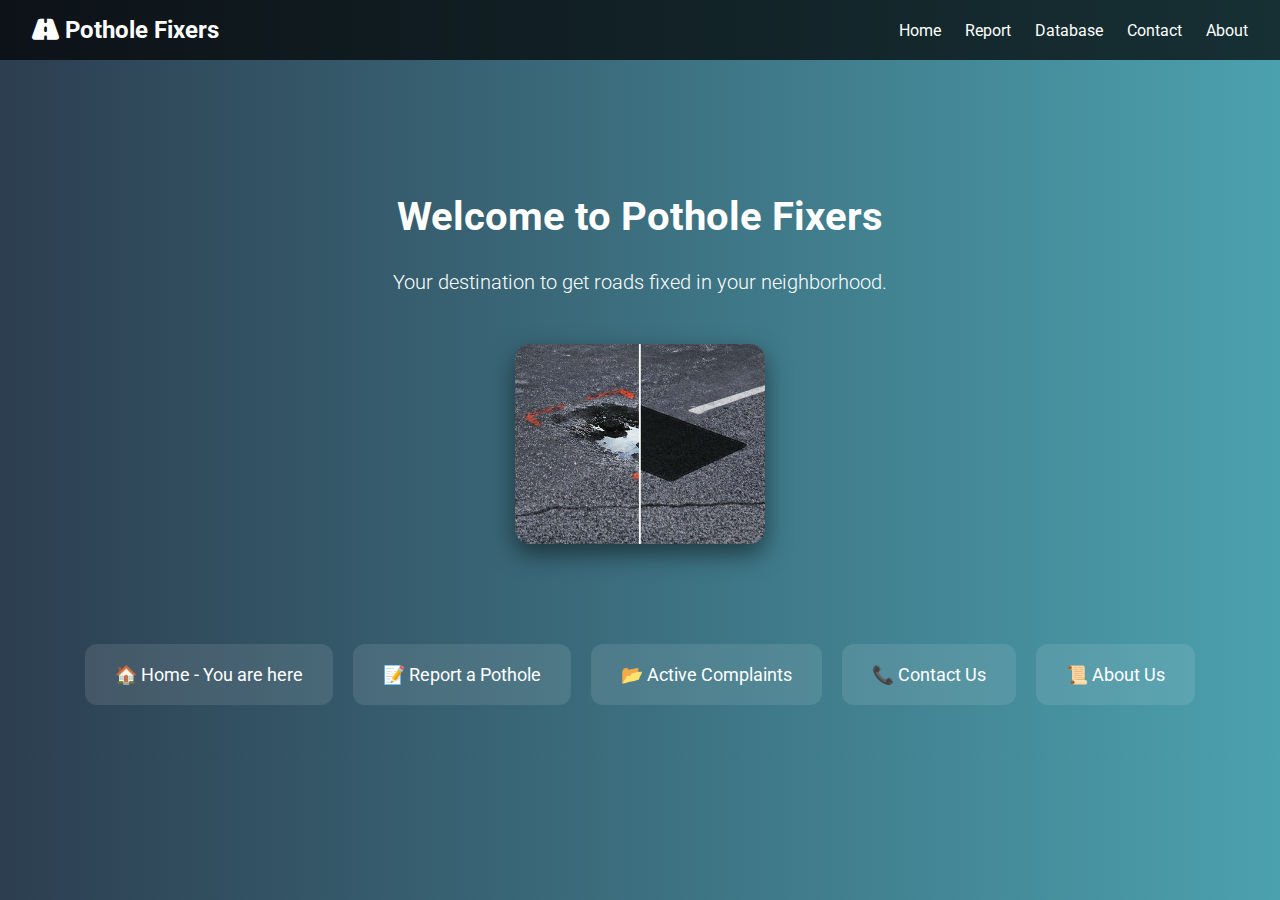
<file: index.html>
<!DOCTYPE html>
<html lang="en">
<head>
  <meta charset="UTF-8" />
  <meta name="viewport" content="width=device-width, initial-scale=1.0" />
  <title>Pothole Fixers | Home</title>

  <!-- Font & Icons -->
  <link rel="stylesheet" href="https://cdnjs.cloudflare.com/ajax/libs/font-awesome/6.5.0/css/all.min.css"/>
  <link href="https://fonts.googleapis.com/css2?family=Roboto:wght@300;500;700&display=swap" rel="stylesheet"/>

  <style>
    body {
      margin: 0;
      font-family: 'Roboto', sans-serif;
      background: linear-gradient(to right, #2c3e50, #4ca1af);
      color: white;
    }

    /* Navbar */
    .navbar {
      display: flex;
      justify-content: space-between;
      align-items: center;
      background: rgba(0, 0, 0, 0.7);
      padding: 1rem 2rem;
      position: sticky;
      top: 0;
      z-index: 10;
    }

    .navbar h1 {
      margin: 0;
      font-size: 24px;
      font-weight: 700;
    }

    .nav-links a {
      color: white;
      text-decoration: none;
      margin-left: 20px;
      font-size: 16px;
      transition: all 0.3s ease;
    }

    .nav-links a:hover {
      color: #f1c40f;
      transform: scale(1.05);
    }

    /* Hero Section */
    .hero {
      display: flex;
      flex-direction: column;
      align-items: center;
      justify-content: center;
      text-align: center;
      padding: 100px 20px 50px;
      animation: fadeIn 2s ease;
    }

    .hero h2 {
      font-size: 40px;
      margin-bottom: 10px;
    }

    .hero h3 {
      font-weight: 300;
      font-size: 20px;
    }

    .hero img {
      margin-top: 30px;
      width: 250px;
      height: auto;
      border-radius: 15px;
      box-shadow: 0 10px 25px rgba(0,0,0,0.5);
      transition: transform 0.5s;
    }

    .hero img:hover {
      transform: rotateY(360deg);
    }

    /* Links Section */
    .links-section {
      display: flex;
      flex-wrap: wrap;
      justify-content: center;
      gap: 20px;
      padding: 50px 20px;
    }

    .link-card {
      background: rgba(255, 255, 255, 0.1);
      padding: 20px 30px;
      border-radius: 12px;
      text-align: center;
      transition: transform 0.3s ease, background 0.3s;
    }

    .link-card:hover {
      transform: scale(1.05);
      background: rgba(255, 255, 255, 0.2);
    }

    .link-card a {
      text-decoration: none;
      color: #fff;
      font-size: 18px;
    }

    /* Animation */
    @keyframes fadeIn {
      from { opacity: 0; transform: translateY(20px); }
      to { opacity: 1; transform: translateY(0); }
    }

    /* Responsive */
    @media (max-width: 600px) {
      .hero h2 {
        font-size: 28px;
      }

      .nav-links {
        display: flex;
        flex-direction: column;
        gap: 10px;
      }

      .navbar {
        flex-direction: column;
        align-items: flex-start;
      }
    }
  </style>
</head>

<body>

  <!-- Navigation -->
  <header class="navbar">
    <h1><i class="fa-solid fa-road"></i> Pothole Fixers</h1>
    <nav class="nav-links">
      <a href="index.html">Home</a>
      <a href="report.html">Report</a>
      <a href="activedatabase.html">Database</a>
      <a href="contact.html">Contact</a>
      <a href="about.html">About</a>
    </nav>
  </header>

  <!-- Hero Section -->
  <section class="hero">
    <h2>Welcome to Pothole Fixers</h2>
    <h3>Your destination to get roads fixed in your neighborhood.</h3>
    <img src="images/fixed_pothole_large.jpg" alt="Pothole Fixers Logo" />
  </section>

  <!-- Navigation Links -->
  <section class="links-section">
    <div class="link-card"><a href="index.html">🏠 Home - You are here</a></div>
    <div class="link-card"><a href="report.html">📝 Report a Pothole</a></div>
    <div class="link-card"><a href="activedatabase.html">📂 Active Complaints</a></div>
    <div class="link-card"><a href="contact.html">📞 Contact Us</a></div>
    <div class="link-card"><a href="about.html">📜 About Us</a></div>
  </section>

</body>
</html>
</file>
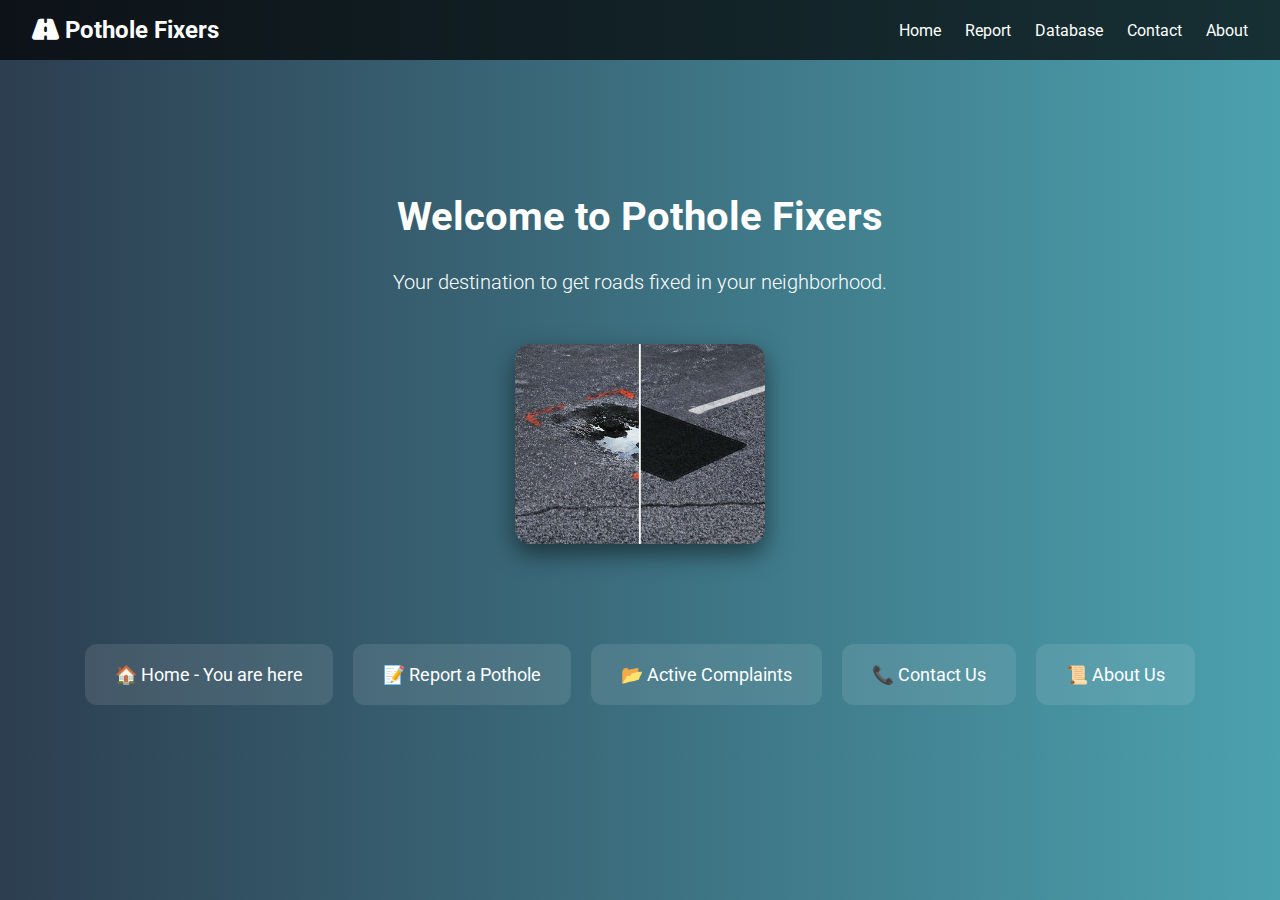
<file: PotholeWebsiteProject-main/index.html>
<!DOCTYPE html>
<html lang="en">
<head>
  <meta charset="UTF-8" />
  <meta name="viewport" content="width=device-width, initial-scale=1.0" />
  <title>Pothole Fixers | Home</title>

  <!-- Font & Icons -->
  <link rel="stylesheet" href="https://cdnjs.cloudflare.com/ajax/libs/font-awesome/6.5.0/css/all.min.css"/>
  <link href="https://fonts.googleapis.com/css2?family=Roboto:wght@300;500;700&display=swap" rel="stylesheet"/>

  <style>
    body {
      margin: 0;
      font-family: 'Roboto', sans-serif;
      background: linear-gradient(to right, #2c3e50, #4ca1af);
      color: white;
    }

    /* Navbar */
    .navbar {
      display: flex;
      justify-content: space-between;
      align-items: center;
      background: rgba(0, 0, 0, 0.7);
      padding: 1rem 2rem;
      position: sticky;
      top: 0;
      z-index: 10;
    }

    .navbar h1 {
      margin: 0;
      font-size: 24px;
      font-weight: 700;
    }

    .nav-links a {
      color: white;
      text-decoration: none;
      margin-left: 20px;
      font-size: 16px;
      transition: all 0.3s ease;
    }

    .nav-links a:hover {
      color: #f1c40f;
      transform: scale(1.05);
    }

    /* Hero Section */
    .hero {
      display: flex;
      flex-direction: column;
      align-items: center;
      justify-content: center;
      text-align: center;
      padding: 100px 20px 50px;
      animation: fadeIn 2s ease;
    }

    .hero h2 {
      font-size: 40px;
      margin-bottom: 10px;
    }

    .hero h3 {
      font-weight: 300;
      font-size: 20px;
    }

    .hero img {
      margin-top: 30px;
      width: 250px;
      height: auto;
      border-radius: 15px;
      box-shadow: 0 10px 25px rgba(0,0,0,0.5);
      transition: transform 0.5s;
    }

    .hero img:hover {
      transform: rotateY(360deg);
    }

    /* Links Section */
    .links-section {
      display: flex;
      flex-wrap: wrap;
      justify-content: center;
      gap: 20px;
      padding: 50px 20px;
    }

    .link-card {
      background: rgba(255, 255, 255, 0.1);
      padding: 20px 30px;
      border-radius: 12px;
      text-align: center;
      transition: transform 0.3s ease, background 0.3s;
    }

    .link-card:hover {
      transform: scale(1.05);
      background: rgba(255, 255, 255, 0.2);
    }

    .link-card a {
      text-decoration: none;
      color: #fff;
      font-size: 18px;
    }

    /* Animation */
    @keyframes fadeIn {
      from { opacity: 0; transform: translateY(20px); }
      to { opacity: 1; transform: translateY(0); }
    }

    /* Responsive */
    @media (max-width: 600px) {
      .hero h2 {
        font-size: 28px;
      }

      .nav-links {
        display: flex;
        flex-direction: column;
        gap: 10px;
      }

      .navbar {
        flex-direction: column;
        align-items: flex-start;
      }
    }
  </style>
</head>

<body>

  <!-- Navigation -->
  <header class="navbar">
    <h1><i class="fa-solid fa-road"></i> Pothole Fixers</h1>
    <nav class="nav-links">
      <a href="index.html">Home</a>
      <a href="report.html">Report</a>
      <a href="activedatabase.html">Database</a>
      <a href="contact.html">Contact</a>
      <a href="about.html">About</a>
    </nav>
  </header>

  <!-- Hero Section -->
  <section class="hero">
    <h2>Welcome to Pothole Fixers</h2>
    <h3>Your destination to get roads fixed in your neighborhood.</h3>
    <img src="images/fixed_pothole_large.jpg" alt="Pothole Fixers Logo" />
  </section>

  <!-- Navigation Links -->
  <section class="links-section">
    <div class="link-card"><a href="index.html">🏠 Home - You are here</a></div>
    <div class="link-card"><a href="report.html">📝 Report a Pothole</a></div>
    <div class="link-card"><a href="activedatabase.html">📂 Active Complaints</a></div>
    <div class="link-card"><a href="contact.html">📞 Contact Us</a></div>
    <div class="link-card"><a href="about.html">📜 About Us</a></div>
  </section>

</body>
</html>
</file>
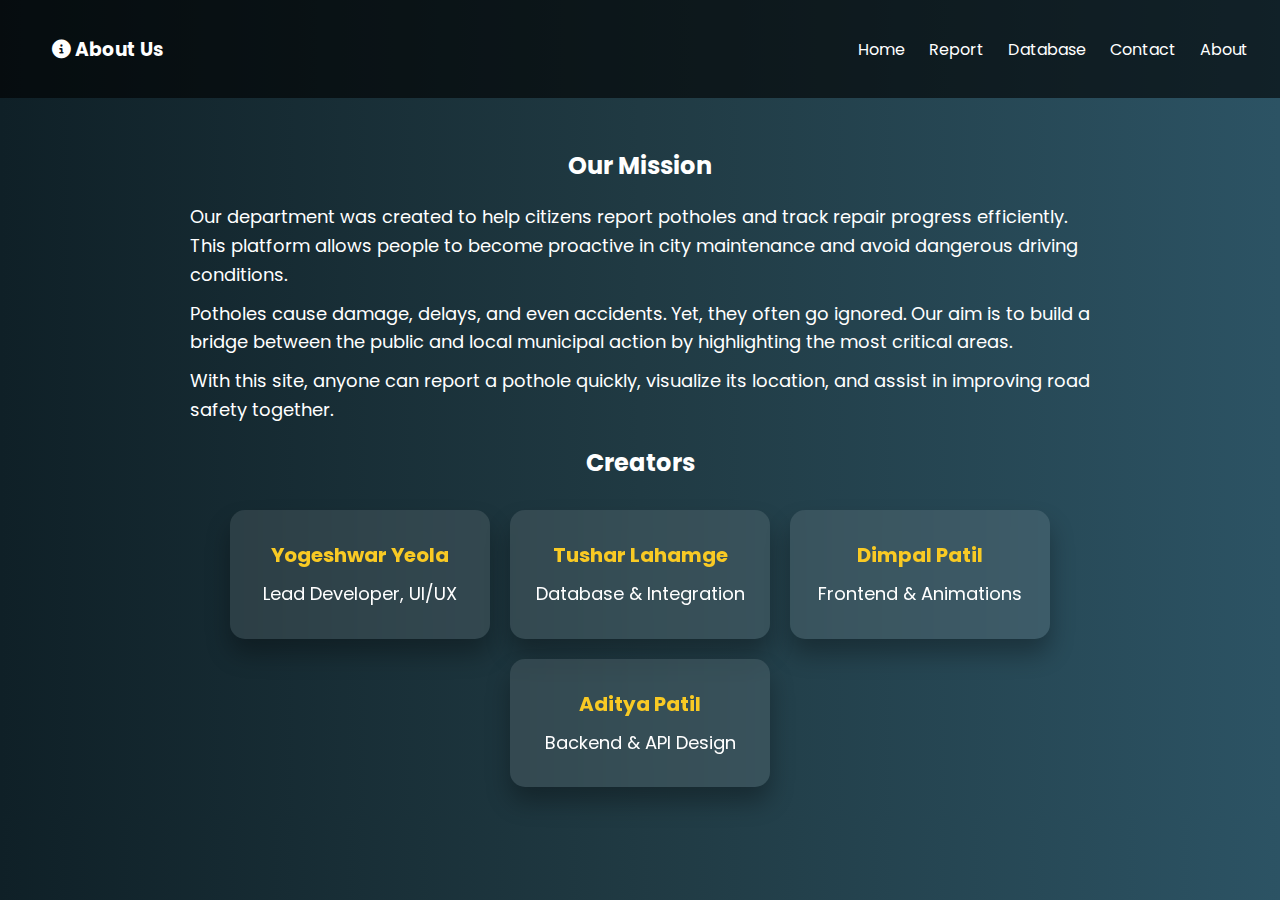
<file: about.html>
<!DOCTYPE html>
<html lang="en">

<head>
  <meta charset="UTF-8">
  <title>About Us - Pothole Fixers</title>

  <meta name="viewport" content="width=device-width, initial-scale=1.0">

  <!-- Fonts & Icons -->
  <link href="https://fonts.googleapis.com/css2?family=Poppins:wght@400;600;700&display=swap" rel="stylesheet">
  <link rel="stylesheet" href="https://cdnjs.cloudflare.com/ajax/libs/font-awesome/6.5.0/css/all.min.css">

  <style>
    body {
      margin: 0;
      font-family: 'Poppins', sans-serif;
      background: linear-gradient(to right, #0f2027, #203a43, #2c5364);
      color: #fff;
    }

    /* Navbar */
    .topnav {
      display: flex;
      justify-content: space-between;
      align-items: center;
      padding: 1rem 2rem;
      background-color: rgba(0, 0, 0, 0.6);
      position: sticky;
      top: 0;
      z-index: 999;
    }

    .topnav h3, .topnav a {
      color: white;
      margin-left: 20px;
      text-decoration: none;
    }

    .topnav a:hover {
      color: #f1c40f;
    }

    h2, h3 {
      text-align: center;
    }

    .content {
      padding: 30px;
      max-width: 900px;
      margin: auto;
    }

    .content p {
      font-size: 18px;
      line-height: 1.6;
      margin: 10px 0;
    }

    .creator-section {
      display: flex;
      flex-wrap: wrap;
      justify-content: center;
      gap: 20px;
      margin-top: 30px;
    }

    .creator-card {
      background: rgba(255, 255, 255, 0.1);
      border-radius: 15px;
      padding: 20px;
      width: 220px;
      text-align: center;
      box-shadow: 0 15px 25px rgba(0, 0, 0, 0.3);
      transition: transform 0.3s ease;
      backdrop-filter: blur(8px);
    }

    .creator-card:hover {
      transform: translateY(-10px);
    }

    .creator-card h3 {
      color: #f9ca24;
      font-size: 20px;
      margin: 10px 0;
    }

    /* Headquarters Section */
    .headquarters-section {
      text-align: center;
      margin: 40px 0;
    }

    .headquarters-section h2 {
      font-size: 26px;
    }

    .headquarters-section h3 {
      margin-bottom: 15px;
    }

    .headquarters img {
      max-width: 90%;
      border-radius: 10px;
      box-shadow: 0 15px 25px rgba(0, 0, 0, 0.4);
      margin-top: 20px;
      display: none;
      transition: opacity 0.4s ease;
    }

    .btn-group {
      margin-top: 20px;
    }

    .btn-group input {
      padding: 10px 20px;
      margin: 10px;
      font-size: 16px;
      background-color: #f1c40f;
      border: none;
      border-radius: 8px;
      cursor: pointer;
      transition: background 0.3s ease;
    }

    .btn-group input:hover {
      background-color: #e67e22;
    }

    @media (max-width: 768px) {
      .creator-section {
        flex-direction: column;
        align-items: center;
      }
    }
  </style>

  <script>
    function headquarters_appear() {
      document.getElementById("hq-img").style.display = "block";
    }

    function headquarters_disappear() {
      document.getElementById("hq-img").style.display = "none";
    }
  </script>
</head>

<body>

  <!-- Navbar -->
  <nav class="topnav">
    <h3><i class="fa-solid fa-circle-info"></i> About Us</h3>
    <div>
      <a href="index.html">Home</a>
      <a href="report.html">Report</a>
      <a href="activedatabase.html">Database</a>
      <a href="contact.html">Contact</a>
      <a href="about.html">About</a>
    </div>
  </nav>

  <!-- About Content -->
  <div class="content">
    <h2>Our Mission</h2>
    <p>Our department was created to help citizens report potholes and track repair progress efficiently. This platform allows people to become proactive in city maintenance and avoid dangerous driving conditions.</p>
    <p>Potholes cause damage, delays, and even accidents. Yet, they often go ignored. Our aim is to build a bridge between the public and local municipal action by highlighting the most critical areas.</p>
    <p>With this site, anyone can report a pothole quickly, visualize its location, and assist in improving road safety together.</p>

    <h2>Creators</h2>
    <div class="creator-section">
      <div class="creator-card">
        <h3>Yogeshwar Yeola</h3>
        <p>Lead Developer, UI/UX</p>
      </div>
      <div class="creator-card">
        <h3>Tushar Lahamge</h3>
        <p>Database & Integration</p>
      </div>
      <div class="creator-card">
        <h3>Dimpal Patil</h3>
        <p>Frontend & Animations</p>
      </div>
      <div class="creator-card">
        <h3>Aditya Patil</h3>
        <p>Backend & API Design</p>
      </div>
    </div>

   
    </div>
  </div>

</body>
</html>
</file>
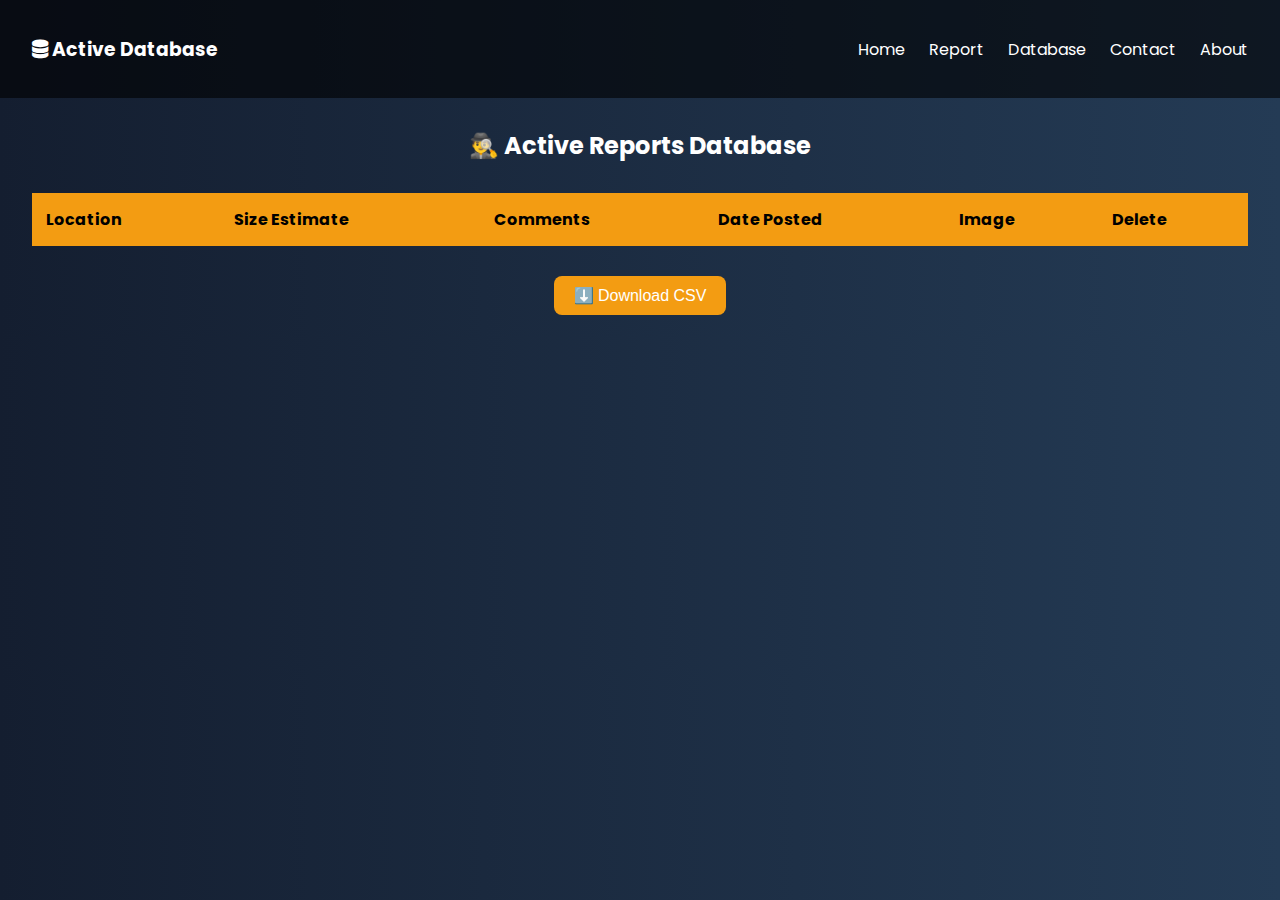
<file: activedatabase.html>
<!DOCTYPE html>
<html lang="en">
<head>
  <meta charset="UTF-8" />
  <title>Active Pothole Database</title>
  <meta name="viewport" content="width=device-width, initial-scale=1.0" />
  <link href="https://fonts.googleapis.com/css2?family=Poppins:wght@400;600&display=swap" rel="stylesheet" />
  <link rel="stylesheet" href="https://cdnjs.cloudflare.com/ajax/libs/font-awesome/6.5.0/css/all.min.css" />
  <style>
    body {
      margin: 0;
      font-family: 'Poppins', sans-serif;
      background: linear-gradient(to right, #141e30, #243b55);
      color: #fff;
    }
    .topnav {
      display: flex;
      justify-content: space-between;
      align-items: center;
      padding: 1rem 2rem;
      background-color: rgba(0, 0, 0, 0.6);
    }
    .topnav a {
      color: white;
      margin-left: 20px;
      text-decoration: none;
    }
    .topnav a:hover {
      color: #f1c40f;
    }
    h2 {
      text-align: center;
      margin-top: 30px;
    }
    table {
      width: 95%;
      margin: 30px auto;
      border-collapse: collapse;
      background: rgba(255, 255, 255, 0.05);
    }
    th, td {
      padding: 14px;
      text-align: left;
    }
    th {
      background-color: #f39c12;
      color: black;
    }
    tr:nth-child(even) {
      background-color: rgba(255, 255, 255, 0.05);
    }
    .preview {
      width: 80px;
      height: auto;
      border-radius: 5px;
    }
    .delete-btn {
      padding: 6px 12px;
      background-color: #e74c3c;
      border: none;
      color: white;
      border-radius: 5px;
      cursor: pointer;
    }
    .delete-btn:hover {
      background-color: #c0392b;
    }
    .download-btn {
      background-color: #f39c12;
      color: white;
      padding: 10px 20px;
      border: none;
      border-radius: 8px;
      font-size: 16px;
      cursor: pointer;
      margin: 20px auto;
      display: block;
      transition: 0.3s ease;
    }
  </style>
</head>
<body onload="putintodatabase()">
  <nav class="topnav">
    <h3><i class="fa-solid fa-database"></i> Active Database</h3>
    <div>
      <a href="index.html">Home</a>
      <a href="report.html">Report</a>
      <a href="activedatabase.html">Database</a>
      <a href="contact.html">Contact</a>
      <a href="about.html">About</a>
    </div>
  </nav>

  <h2>🕵️‍♂️ Active Reports Database</h2>

  <table id="myTable">
    <tr>
      <th>Location</th>
      <th>Size Estimate</th>
      <th>Comments</th>
      <th>Date Posted</th>
      <th>Image</th>
      <th>Delete</th>
    </tr>
  </table>

  <!-- Download CSV Button -->
  <button onclick="downloadCSV()" class="download-btn">⬇️ Download CSV</button>

  <!-- JS Functionality -->
  <script>
    function putintodatabase() {
      const table = document.getElementById("myTable");
      const counter = parseInt(localStorage.getItem("counter")) || 0;

      for (let i = 0; i < counter; i++) {
        const location = localStorage.getItem("location" + i);
        const size = localStorage.getItem("sizeest" + i);
        const comments = localStorage.getItem("comments" + i);
        const date = localStorage.getItem("date" + i);
        const imageUrl = localStorage.getItem("image" + i);

        if (location && size && date) {
          const row = table.insertRow(-1);
          row.insertCell(0).textContent = location;
          row.insertCell(1).textContent = size;
          row.insertCell(2).textContent = comments || "-";
          row.insertCell(3).textContent = date;

          const imageCell = row.insertCell(4);
          if (imageUrl) {
            const img = document.createElement("img");
            img.src = imageUrl;
            img.className = "preview";
            imageCell.appendChild(img);
          } else {
            imageCell.textContent = "No Image";
          }

          const deleteCell = row.insertCell(5);
          const delBtn = document.createElement("button");
          delBtn.textContent = "Delete";
          delBtn.className = "delete-btn";
          delBtn.onclick = function () {
            deleteEntry(i);
          };
          deleteCell.appendChild(delBtn);
        }
      }
    }

    function deleteEntry(index) {
      localStorage.removeItem("location" + index);
      localStorage.removeItem("sizeest" + index);
      localStorage.removeItem("comments" + index);
      localStorage.removeItem("date" + index);
      localStorage.removeItem("image" + index);
      location.reload();
    }

    function downloadCSV() {
      let csv = "Location,Size Estimate,Comments,Date Posted\n";
      const counter = parseInt(localStorage.getItem("counter")) || 0;

      for (let i = 0; i < counter; i++) {
        const location = localStorage.getItem("location" + i) || "";
        const size = localStorage.getItem("sizeest" + i) || "";
        const comments = localStorage.getItem("comments" + i) || "";
        const date = localStorage.getItem("date" + i) || "";

        if (location && size && date) {
          const row = [
            `"${location}"`,
            `"${size}"`,
            `"${comments.replace(/"/g, '""')}"`,
            `"${date}"`
          ].join(",");
          csv += row + "\n";
        }
      }

      const blob = new Blob([csv], { type: "text/csv" });
      const url = URL.createObjectURL(blob);

      const a = document.createElement("a");
      a.href = url;
      a.download = "pothole_reports.csv";
      document.body.appendChild(a);
      a.click();
      document.body.removeChild(a);
    }
  </script>
</body>
</html>
</file>
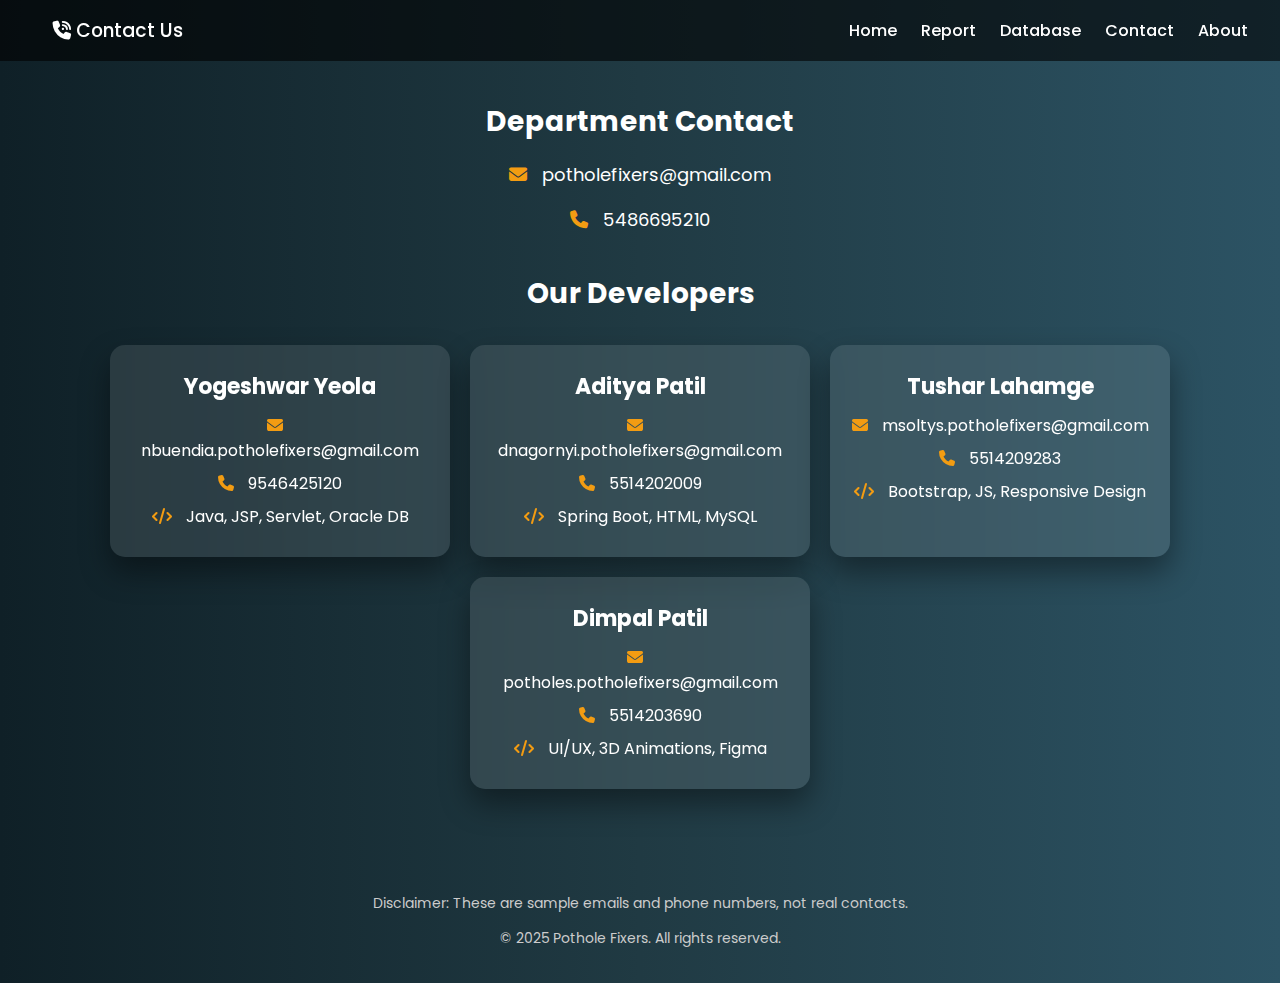
<file: contact.html>
<!DOCTYPE html>
<html lang="en">
<head>
  <meta charset="UTF-8">
  <title>Contact Us - Pothole Fixers</title>
  <meta name="viewport" content="width=device-width, initial-scale=1">

  <!-- Font & Icons -->
  <link href="https://fonts.googleapis.com/css2?family=Poppins:wght@400;600;700&display=swap" rel="stylesheet">
  <link rel="stylesheet" href="https://cdnjs.cloudflare.com/ajax/libs/font-awesome/6.5.0/css/all.min.css" />

  <style>
    body {
      margin: 0;
      font-family: 'Poppins', sans-serif;
      background: linear-gradient(to right, #0f2027, #203a43, #2c5364);
      color: #fff;
    }

    /* Navbar */
    .topnav {
      display: flex;
      justify-content: space-between;
      align-items: center;
      padding: 1rem 2rem;
      background-color: rgba(0, 0, 0, 0.6);
      position: sticky;
      top: 0;
      z-index: 999;
    }

    .topnav h3, .topnav a {
      margin: 0;
      padding: 0;
      font-weight: 500;
      color: white;
      text-decoration: none;
      margin-left: 20px;
    }

    .topnav a:hover {
      color: #f1c40f;
    }

    h2, h3 {
      text-align: center;
      margin: 0.3rem auto;
    }

    /* Contact Section */
    .section-title {
      font-size: 28px;
      margin: 40px 0 10px;
      text-align: center;
    }

    .contact-info {
      text-align: center;
      font-size: 18px;
      margin-bottom: 30px;
    }

    .contact-info i {
      margin-right: 10px;
      color: #f39c12;
    }

    /* Developer Cards */
    .card-container {
      display: flex;
      flex-wrap: wrap;
      justify-content: center;
      gap: 20px;
      padding: 20px;
    }

    .card {
      background: rgba(255, 255, 255, 0.1);
      border-radius: 15px;
      padding: 20px;
      width: 300px;
      backdrop-filter: blur(10px);
      box-shadow: 0 15px 30px rgba(0, 0, 0, 0.4);
      transition: transform 0.3s ease, box-shadow 0.3s ease;
      text-align: center;
    }

    .card:hover {
      transform: translateY(-10px);
      box-shadow: 0 20px 35px rgba(255, 255, 255, 0.2);
    }

    .card h3 {
      font-size: 22px;
      margin-bottom: 10px;
    }

    .card p {
      margin: 8px 0;
    }

    .card i {
      margin-right: 10px;
      color: #f39c12;
    }

    .footer {
      text-align: center;
      padding: 20px;
      font-size: 14px;
      color: #ccc;
      margin-top: 50px;
    }

    @media (max-width: 768px) {
      .card-container {
        flex-direction: column;
        align-items: center;
      }
    }
  </style>
</head>

<body>

  <!-- Navigation -->
  <nav class="topnav">
    <h3><i class="fa-solid fa-phone-volume"></i> Contact Us</h3>
    <div>
      <a href="index.html">Home</a>
      <a href="report.html">Report</a>
      <a href="activedatabase.html">Database</a>
      <a href="contact.html">Contact</a>
      <a href="about.html">About</a>
    </div>
  </nav>

  <!-- Department Contact -->
  <h2 class="section-title">Department Contact</h2>
  <div class="contact-info">
    <p><i class="fa-solid fa-envelope"></i> potholefixers@gmail.com</p>
    <p><i class="fa-solid fa-phone"></i> 5486695210</p>
  </div>

  <!-- Developer Contacts -->
  <h2 class="section-title">Our Developers</h2>
  <div class="card-container">

    <div class="card">
      <h3>Yogeshwar Yeola</h3>
      <p><i class="fa-solid fa-envelope"></i> nbuendia.potholefixers@gmail.com</p>
      <p><i class="fa-solid fa-phone"></i> 9546425120</p>
      <p><i class="fa-solid fa-code"></i> Java, JSP, Servlet, Oracle DB</p>
    </div>

    <div class="card">
      <h3>Aditya Patil</h3>
      <p><i class="fa-solid fa-envelope"></i> dnagornyi.potholefixers@gmail.com</p>
      <p><i class="fa-solid fa-phone"></i> 5514202009</p>
      <p><i class="fa-solid fa-code"></i> Spring Boot, HTML, MySQL</p>
    </div>

    <div class="card">
      <h3>Tushar Lahamge</h3>
      <p><i class="fa-solid fa-envelope"></i> msoltys.potholefixers@gmail.com</p>
      <p><i class="fa-solid fa-phone"></i> 5514209283</p>
      <p><i class="fa-solid fa-code"></i> Bootstrap, JS, Responsive Design</p>
    </div>

    <div class="card">
      <h3>Dimpal Patil</h3>
      <p><i class="fa-solid fa-envelope"></i> potholes.potholefixers@gmail.com</p>
      <p><i class="fa-solid fa-phone"></i> 5514203690</p>
      <p><i class="fa-solid fa-code"></i> UI/UX, 3D Animations, Figma</p>
    </div>

  </div>

  <!-- Footer -->
  <div class="footer">
    <p>Disclaimer: These are sample emails and phone numbers, not real contacts.</p>
    <p>© 2025 Pothole Fixers. All rights reserved.</p>
  </div>

</body>
</html>
</file>
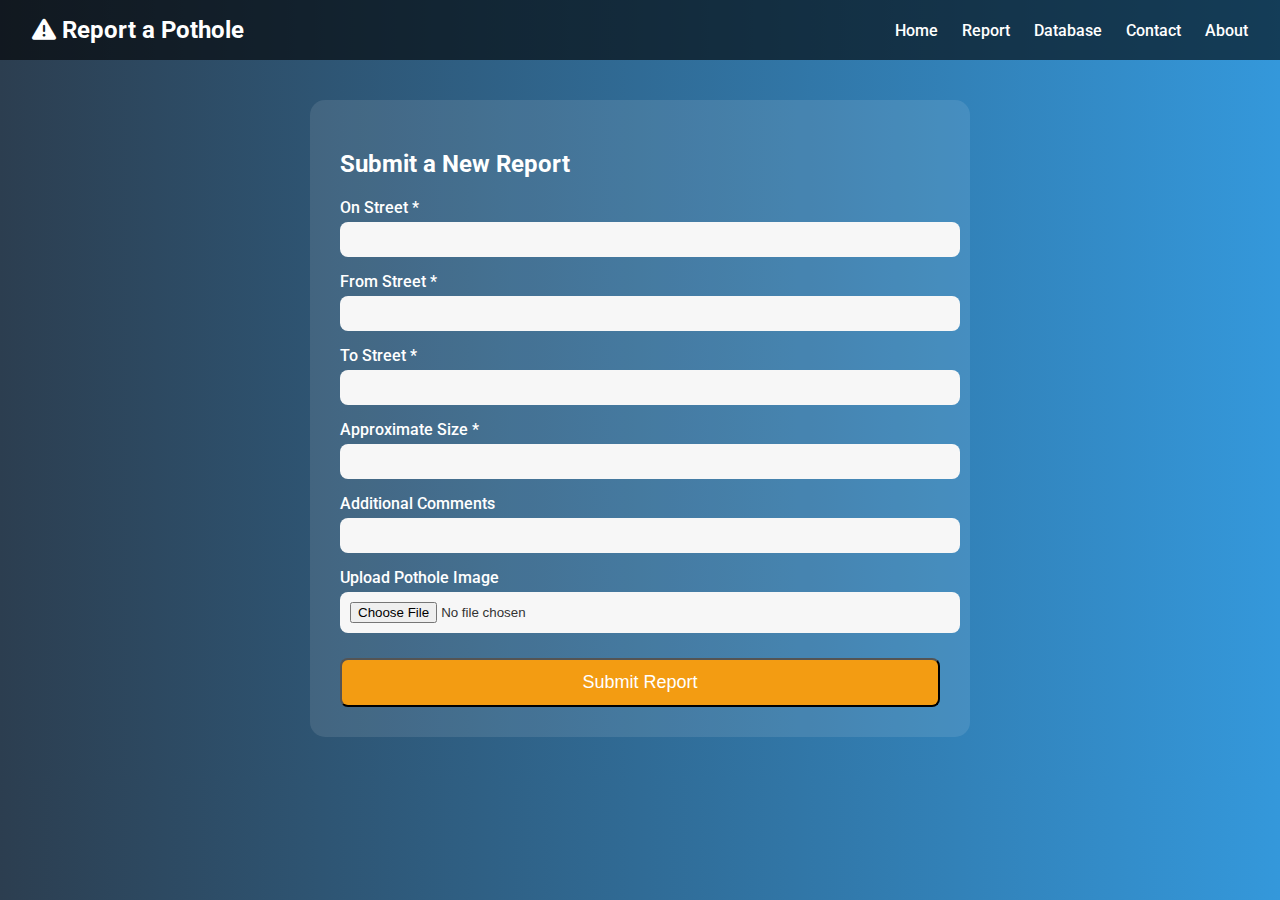
<file: report.html>
<!DOCTYPE html>
<html lang="en">
<head>
  <meta charset="UTF-8" />
  <title>Report a Pothole</title>
  <meta name="viewport" content="width=device-width, initial-scale=1.0" />
  <link href="https://fonts.googleapis.com/css2?family=Roboto:wght@300;500;700&display=swap" rel="stylesheet" />
  <link rel="stylesheet" href="https://cdnjs.cloudflare.com/ajax/libs/font-awesome/6.5.0/css/all.min.css" />
  <style>
    body {
      margin: 0;
      font-family: 'Roboto', sans-serif;
      background: linear-gradient(to right, #2c3e50, #3498db);
      color: #fff;
    }
    .navbar {
      display: flex;
      justify-content: space-between;
      align-items: center;
      padding: 1rem 2rem;
      background-color: rgba(0, 0, 0, 0.6);
    }
    .navbar h1 {
      margin: 0;
      font-size: 24px;
    }
    .nav-links a {
      color: white;
      margin-left: 20px;
      text-decoration: none;
      font-weight: 500;
    }
    .nav-links a:hover {
      color: #f1c40f;
    }
    .form-container {
      max-width: 600px;
      margin: 40px auto;
      background: rgba(255, 255, 255, 0.1);
      padding: 30px;
      border-radius: 15px;
    }
    label {
      font-weight: 500;
      display: block;
      margin-top: 15px;
    }
    input[type="text"], input[type="file"] {
      width: 100%;
      padding: 10px;
      border: none;
      border-radius: 8px;
      margin-top: 5px;
      background-color: #f7f7f7;
      color: #333;
    }
    .btn-submit {
      display: block;
      width: 100%;
      margin-top: 25px;
      background: #f39c12;
      color: #fff;
      padding: 12px;
      border-radius: 8px;
      font-size: 18px;
      cursor: pointer;
    }
    .btn-submit:hover {
      background: #e67e22;
    }
    .preview-img {
      display: block;
      margin: 15px auto;
      max-width: 100%;
      border-radius: 10px;
    }
  </style>
  <script>
    let uploadedImageBase64 = "";

    function previewImage(event) {
      const file = event.target.files[0];
      if (file) {
        const reader = new FileReader();
        reader.onload = function () {
          uploadedImageBase64 = reader.result;
          const output = document.getElementById('preview');
          output.src = uploadedImageBase64;
          output.style.display = 'block';
        };
        reader.readAsDataURL(file);
      }
    }

    function getdata() {
      const onstreet = document.getElementById("onstreet").value;
      const fromstreet = document.getElementById("fstreet").value;
      const tostreet = document.getElementById("tstreet").value;
      const size = document.getElementById("size").value;
      const addcom = document.getElementById("comments").value;

      const currentdate = new Date();
      const datetime = (currentdate.getMonth() + 1) + "/" +
        currentdate.getDate() + "/" +
        currentdate.getFullYear() + " @ " +
        currentdate.getHours() + ":" +
        currentdate.getMinutes() + ":" +
        currentdate.getSeconds();

      let counter = parseInt(localStorage.getItem("counter")) || 0;

      localStorage.setItem("location" + counter, onstreet + ", " + fromstreet + ", " + tostreet);
      localStorage.setItem("sizeest" + counter, size);
      localStorage.setItem("comments" + counter, addcom);
      localStorage.setItem("date" + counter, datetime);
      if (uploadedImageBase64) {
        localStorage.setItem("image" + counter, uploadedImageBase64);
      }

      localStorage.setItem("counter", counter + 1);

      alert("Your report has been submitted successfully!");
      window.location.href = "activedatabase.html";
      return false;
    }
  </script>
</head>
<body>

  <header class="navbar">
    <h1><i class="fa-solid fa-triangle-exclamation"></i> Report a Pothole</h1>
    <nav class="nav-links">
      <a href="index.html">Home</a>
      <a href="report.html">Report</a>
      <a href="activedatabase.html">Database</a>
      <a href="contact.html">Contact</a>
      <a href="about.html">About</a>
    </nav>
  </header>

  <div class="form-container">
    <h2>Submit a New Report</h2>
    <form onsubmit="return getdata()">
      <label for="onstreet">On Street *</label>
      <input type="text" id="onstreet" required />

      <label for="fstreet">From Street *</label>
      <input type="text" id="fstreet" required />

      <label for="tstreet">To Street *</label>
      <input type="text" id="tstreet" required />

      <label for="size">Approximate Size *</label>
      <input type="text" id="size" required />

      <label for="comments">Additional Comments</label>
      <input type="text" id="comments" />

      <label for="potholeImage">Upload Pothole Image</label>
      <input type="file" id="potholeImage" accept="image/*" onchange="previewImage(event)" />
      <img id="preview" class="preview-img" style="display:none;" />

      <input class="btn-submit" type="submit" value="Submit Report" />
    </form>
  </div>
</body>
</html>
</file>
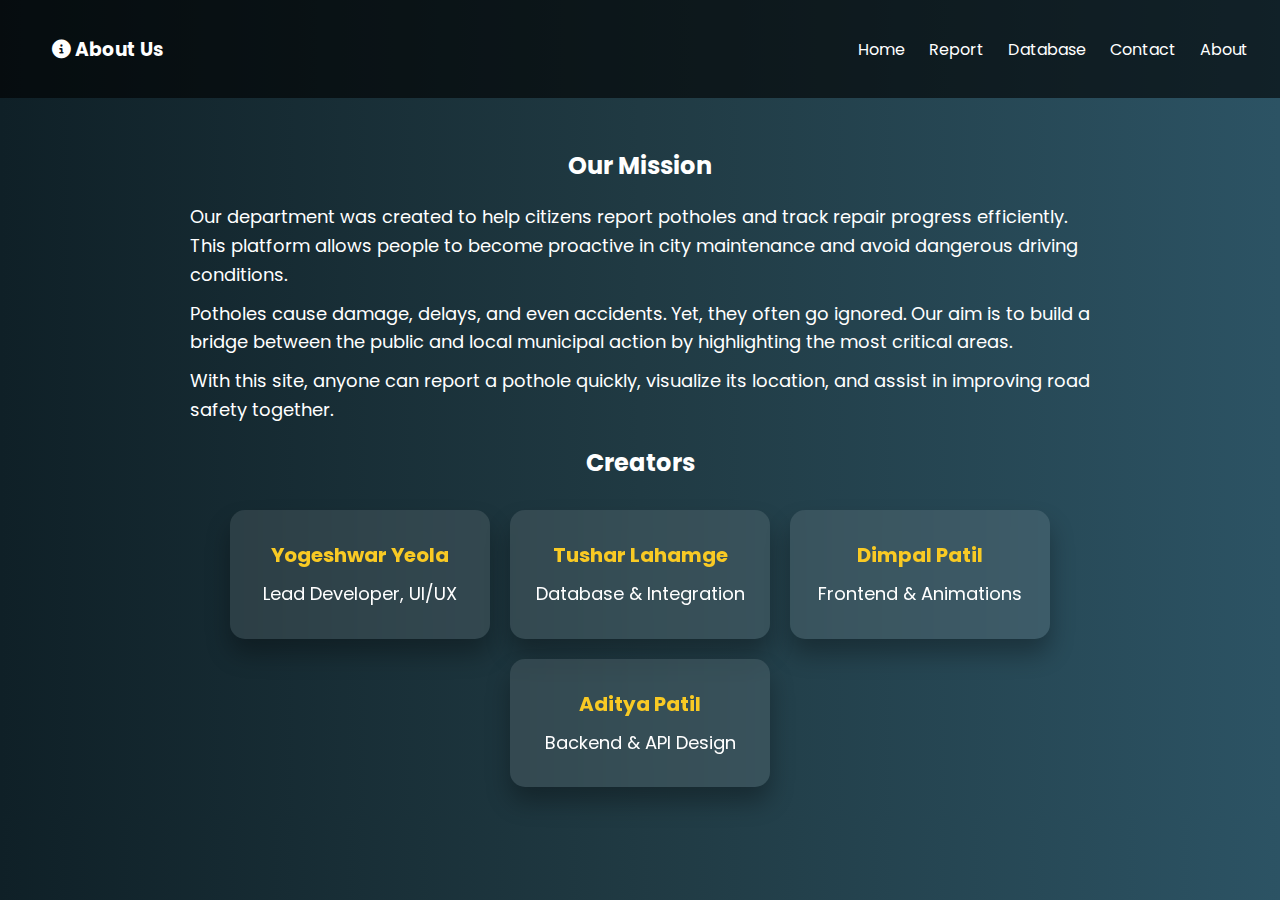
<file: PotholeWebsiteProject-main/about.html>
<!DOCTYPE html>
<html lang="en">

<head>
  <meta charset="UTF-8">
  <title>About Us - Pothole Fixers</title>

  <meta name="viewport" content="width=device-width, initial-scale=1.0">

  <!-- Fonts & Icons -->
  <link href="https://fonts.googleapis.com/css2?family=Poppins:wght@400;600;700&display=swap" rel="stylesheet">
  <link rel="stylesheet" href="https://cdnjs.cloudflare.com/ajax/libs/font-awesome/6.5.0/css/all.min.css">

  <style>
    body {
      margin: 0;
      font-family: 'Poppins', sans-serif;
      background: linear-gradient(to right, #0f2027, #203a43, #2c5364);
      color: #fff;
    }

    /* Navbar */
    .topnav {
      display: flex;
      justify-content: space-between;
      align-items: center;
      padding: 1rem 2rem;
      background-color: rgba(0, 0, 0, 0.6);
      position: sticky;
      top: 0;
      z-index: 999;
    }

    .topnav h3, .topnav a {
      color: white;
      margin-left: 20px;
      text-decoration: none;
    }

    .topnav a:hover {
      color: #f1c40f;
    }

    h2, h3 {
      text-align: center;
    }

    .content {
      padding: 30px;
      max-width: 900px;
      margin: auto;
    }

    .content p {
      font-size: 18px;
      line-height: 1.6;
      margin: 10px 0;
    }

    .creator-section {
      display: flex;
      flex-wrap: wrap;
      justify-content: center;
      gap: 20px;
      margin-top: 30px;
    }

    .creator-card {
      background: rgba(255, 255, 255, 0.1);
      border-radius: 15px;
      padding: 20px;
      width: 220px;
      text-align: center;
      box-shadow: 0 15px 25px rgba(0, 0, 0, 0.3);
      transition: transform 0.3s ease;
      backdrop-filter: blur(8px);
    }

    .creator-card:hover {
      transform: translateY(-10px);
    }

    .creator-card h3 {
      color: #f9ca24;
      font-size: 20px;
      margin: 10px 0;
    }

    /* Headquarters Section */
    .headquarters-section {
      text-align: center;
      margin: 40px 0;
    }

    .headquarters-section h2 {
      font-size: 26px;
    }

    .headquarters-section h3 {
      margin-bottom: 15px;
    }

    .headquarters img {
      max-width: 90%;
      border-radius: 10px;
      box-shadow: 0 15px 25px rgba(0, 0, 0, 0.4);
      margin-top: 20px;
      display: none;
      transition: opacity 0.4s ease;
    }

    .btn-group {
      margin-top: 20px;
    }

    .btn-group input {
      padding: 10px 20px;
      margin: 10px;
      font-size: 16px;
      background-color: #f1c40f;
      border: none;
      border-radius: 8px;
      cursor: pointer;
      transition: background 0.3s ease;
    }

    .btn-group input:hover {
      background-color: #e67e22;
    }

    @media (max-width: 768px) {
      .creator-section {
        flex-direction: column;
        align-items: center;
      }
    }
  </style>

  <script>
    function headquarters_appear() {
      document.getElementById("hq-img").style.display = "block";
    }

    function headquarters_disappear() {
      document.getElementById("hq-img").style.display = "none";
    }
  </script>
</head>

<body>

  <!-- Navbar -->
  <nav class="topnav">
    <h3><i class="fa-solid fa-circle-info"></i> About Us</h3>
    <div>
      <a href="index.html">Home</a>
      <a href="report.html">Report</a>
      <a href="activedatabase.html">Database</a>
      <a href="contact.html">Contact</a>
      <a href="about.html">About</a>
    </div>
  </nav>

  <!-- About Content -->
  <div class="content">
    <h2>Our Mission</h2>
    <p>Our department was created to help citizens report potholes and track repair progress efficiently. This platform allows people to become proactive in city maintenance and avoid dangerous driving conditions.</p>
    <p>Potholes cause damage, delays, and even accidents. Yet, they often go ignored. Our aim is to build a bridge between the public and local municipal action by highlighting the most critical areas.</p>
    <p>With this site, anyone can report a pothole quickly, visualize its location, and assist in improving road safety together.</p>

    <h2>Creators</h2>
    <div class="creator-section">
      <div class="creator-card">
        <h3>Yogeshwar Yeola</h3>
        <p>Lead Developer, UI/UX</p>
      </div>
      <div class="creator-card">
        <h3>Tushar Lahamge</h3>
        <p>Database & Integration</p>
      </div>
      <div class="creator-card">
        <h3>Dimpal Patil</h3>
        <p>Frontend & Animations</p>
      </div>
      <div class="creator-card">
        <h3>Aditya Patil</h3>
        <p>Backend & API Design</p>
      </div>
    </div>

   
    </div>
  </div>

</body>
</html>
</file>
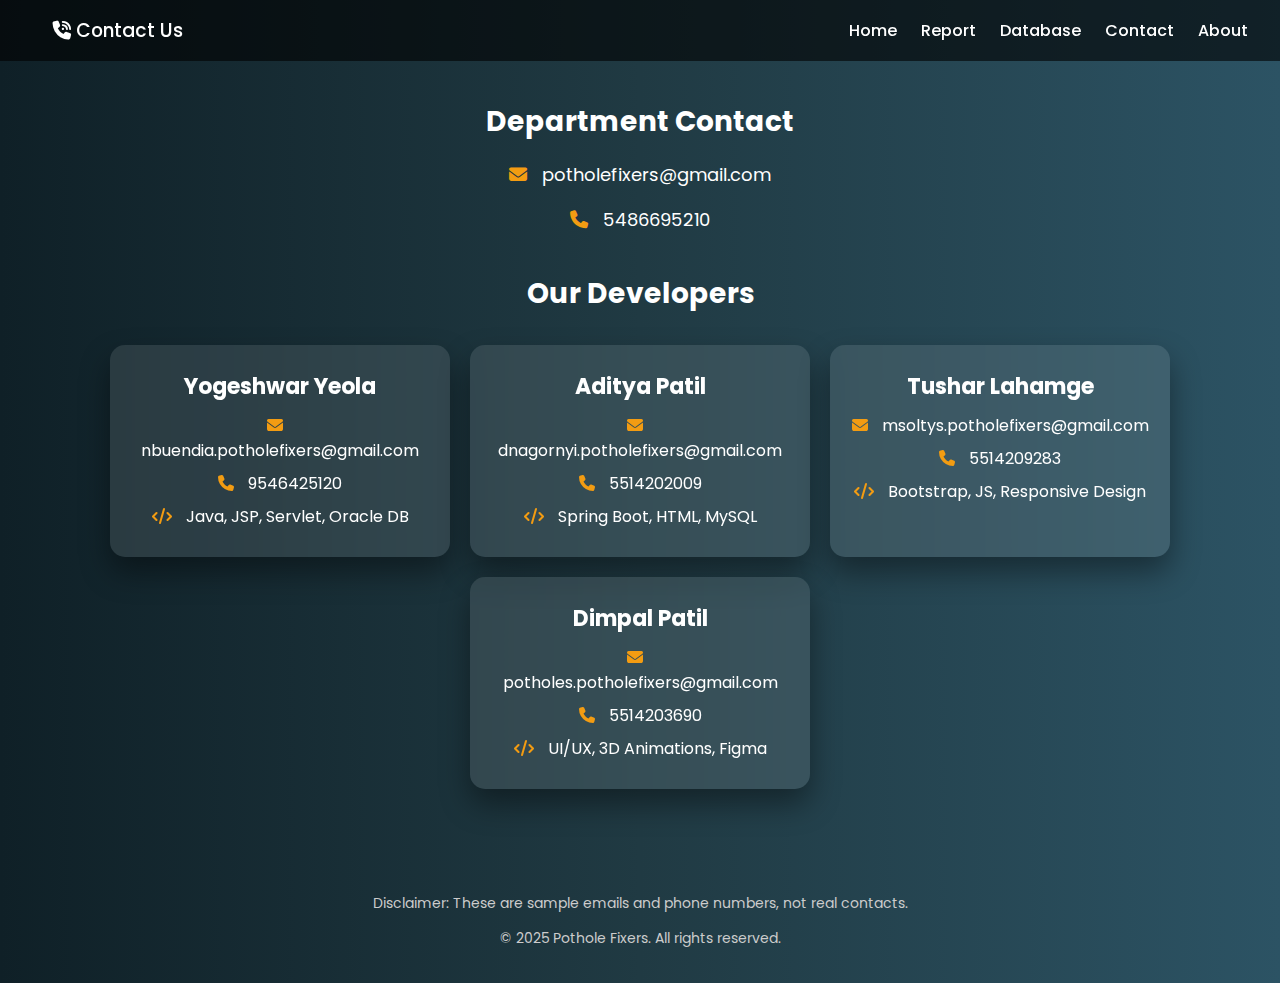
<file: PotholeWebsiteProject-main/contact.html>
<!DOCTYPE html>
<html lang="en">
<head>
  <meta charset="UTF-8">
  <title>Contact Us - Pothole Fixers</title>
  <meta name="viewport" content="width=device-width, initial-scale=1">

  <!-- Font & Icons -->
  <link href="https://fonts.googleapis.com/css2?family=Poppins:wght@400;600;700&display=swap" rel="stylesheet">
  <link rel="stylesheet" href="https://cdnjs.cloudflare.com/ajax/libs/font-awesome/6.5.0/css/all.min.css" />

  <style>
    body {
      margin: 0;
      font-family: 'Poppins', sans-serif;
      background: linear-gradient(to right, #0f2027, #203a43, #2c5364);
      color: #fff;
    }

    /* Navbar */
    .topnav {
      display: flex;
      justify-content: space-between;
      align-items: center;
      padding: 1rem 2rem;
      background-color: rgba(0, 0, 0, 0.6);
      position: sticky;
      top: 0;
      z-index: 999;
    }

    .topnav h3, .topnav a {
      margin: 0;
      padding: 0;
      font-weight: 500;
      color: white;
      text-decoration: none;
      margin-left: 20px;
    }

    .topnav a:hover {
      color: #f1c40f;
    }

    h2, h3 {
      text-align: center;
      margin: 0.3rem auto;
    }

    /* Contact Section */
    .section-title {
      font-size: 28px;
      margin: 40px 0 10px;
      text-align: center;
    }

    .contact-info {
      text-align: center;
      font-size: 18px;
      margin-bottom: 30px;
    }

    .contact-info i {
      margin-right: 10px;
      color: #f39c12;
    }

    /* Developer Cards */
    .card-container {
      display: flex;
      flex-wrap: wrap;
      justify-content: center;
      gap: 20px;
      padding: 20px;
    }

    .card {
      background: rgba(255, 255, 255, 0.1);
      border-radius: 15px;
      padding: 20px;
      width: 300px;
      backdrop-filter: blur(10px);
      box-shadow: 0 15px 30px rgba(0, 0, 0, 0.4);
      transition: transform 0.3s ease, box-shadow 0.3s ease;
      text-align: center;
    }

    .card:hover {
      transform: translateY(-10px);
      box-shadow: 0 20px 35px rgba(255, 255, 255, 0.2);
    }

    .card h3 {
      font-size: 22px;
      margin-bottom: 10px;
    }

    .card p {
      margin: 8px 0;
    }

    .card i {
      margin-right: 10px;
      color: #f39c12;
    }

    .footer {
      text-align: center;
      padding: 20px;
      font-size: 14px;
      color: #ccc;
      margin-top: 50px;
    }

    @media (max-width: 768px) {
      .card-container {
        flex-direction: column;
        align-items: center;
      }
    }
  </style>
</head>

<body>

  <!-- Navigation -->
  <nav class="topnav">
    <h3><i class="fa-solid fa-phone-volume"></i> Contact Us</h3>
    <div>
      <a href="index.html">Home</a>
      <a href="report.html">Report</a>
      <a href="activedatabase.html">Database</a>
      <a href="contact.html">Contact</a>
      <a href="about.html">About</a>
    </div>
  </nav>

  <!-- Department Contact -->
  <h2 class="section-title">Department Contact</h2>
  <div class="contact-info">
    <p><i class="fa-solid fa-envelope"></i> potholefixers@gmail.com</p>
    <p><i class="fa-solid fa-phone"></i> 5486695210</p>
  </div>

  <!-- Developer Contacts -->
  <h2 class="section-title">Our Developers</h2>
  <div class="card-container">

    <div class="card">
      <h3>Yogeshwar Yeola</h3>
      <p><i class="fa-solid fa-envelope"></i> nbuendia.potholefixers@gmail.com</p>
      <p><i class="fa-solid fa-phone"></i> 9546425120</p>
      <p><i class="fa-solid fa-code"></i> Java, JSP, Servlet, Oracle DB</p>
    </div>

    <div class="card">
      <h3>Aditya Patil</h3>
      <p><i class="fa-solid fa-envelope"></i> dnagornyi.potholefixers@gmail.com</p>
      <p><i class="fa-solid fa-phone"></i> 5514202009</p>
      <p><i class="fa-solid fa-code"></i> Spring Boot, HTML, MySQL</p>
    </div>

    <div class="card">
      <h3>Tushar Lahamge</h3>
      <p><i class="fa-solid fa-envelope"></i> msoltys.potholefixers@gmail.com</p>
      <p><i class="fa-solid fa-phone"></i> 5514209283</p>
      <p><i class="fa-solid fa-code"></i> Bootstrap, JS, Responsive Design</p>
    </div>

    <div class="card">
      <h3>Dimpal Patil</h3>
      <p><i class="fa-solid fa-envelope"></i> potholes.potholefixers@gmail.com</p>
      <p><i class="fa-solid fa-phone"></i> 5514203690</p>
      <p><i class="fa-solid fa-code"></i> UI/UX, 3D Animations, Figma</p>
    </div>

  </div>

  <!-- Footer -->
  <div class="footer">
    <p>Disclaimer: These are sample emails and phone numbers, not real contacts.</p>
    <p>© 2025 Pothole Fixers. All rights reserved.</p>
  </div>

</body>
</html>
</file>
